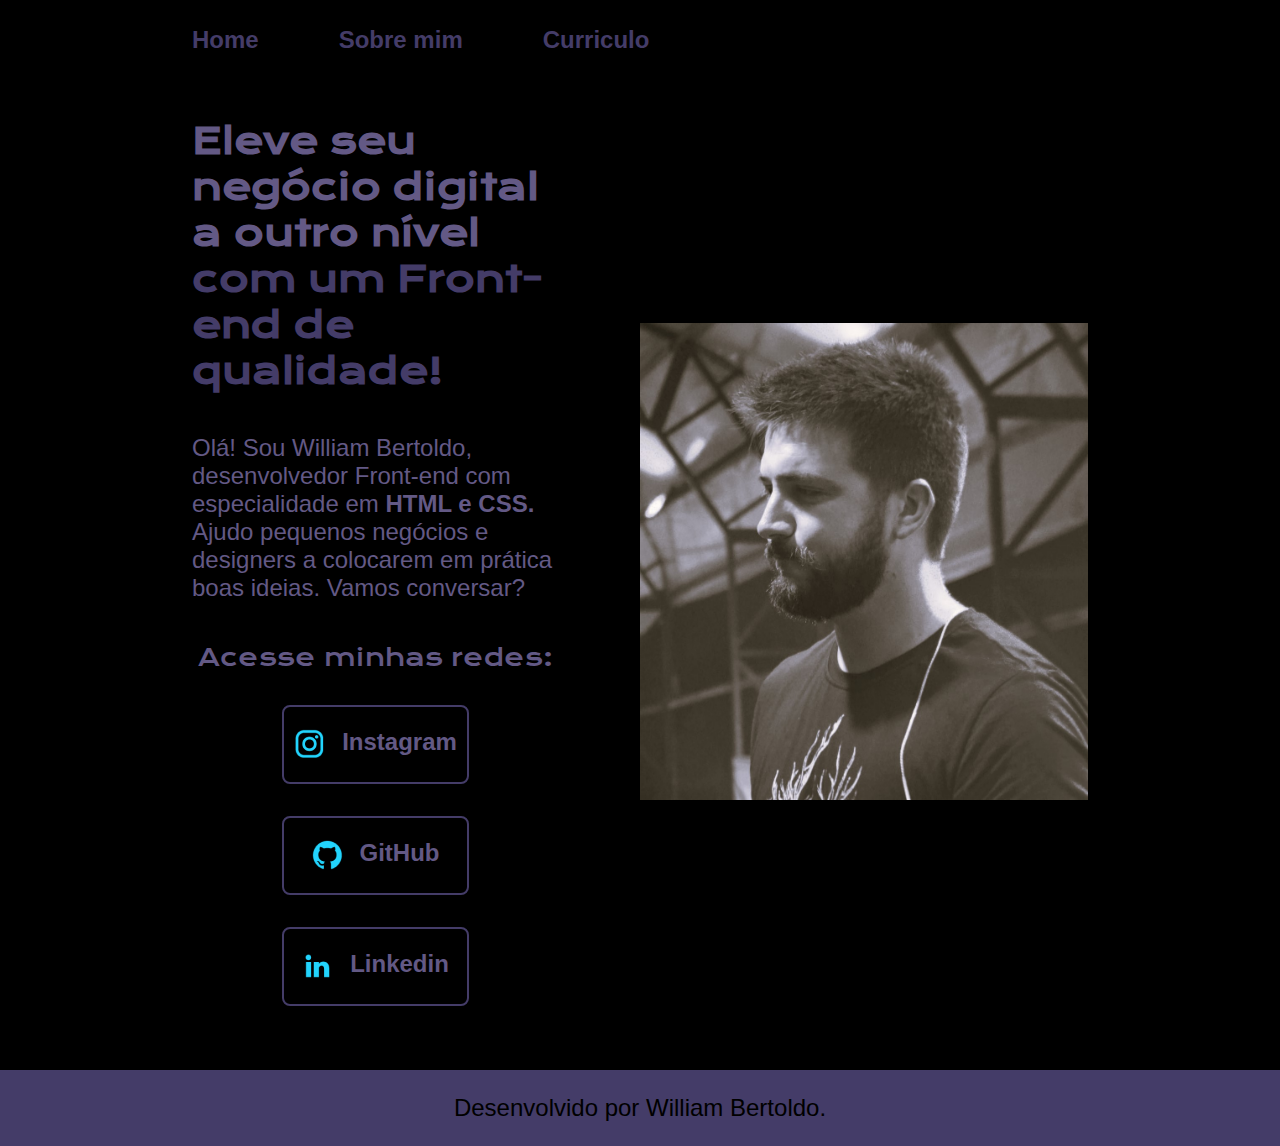
<file: index.html>
<!DOCTYPE html>
<html lang="pt-br">
<head>
    <meta charset="UTF-8">
    <meta name="viewport" content="width=device-width, initial-scale=1.0">
    <title>Protifolio</title>
    <link rel="stylesheet" href="./estilos/style.css">
</head>
<body>
    <header class="cabecalho">
        <nav class="cabecalho__menu">
            <a class="cabecalho__menu__link" href="index.html">Home</a>
            <a class="cabecalho__menu__link" href="about.html">Sobre mim</a>
            <a class="cabecalho__menu__link" href="curriculo.html">Curriculo</a>
        </nav>
    </header>
    <main class="apresentacao">
        <section class="apresentacao__conteudo">
            <h1 class="apresentacao__conteudo__titulo">Eleve seu negócio digital a outro nível <strong class="titulo-destaque">com um Front-end de qualidade!</strong></h1>
            <p class="apresentacao__conteudo__texto">Olá! Sou William Bertoldo, desenvolvedor Front-end com especialidade em <strong>HTML e CSS.</strong>  Ajudo pequenos negócios e designers a colocarem em prática boas ideias. Vamos conversar?</p>
            <div class="apresentacao__links">
                <h2 class="apresentacao__links__subtitulo">Acesse minhas redes:</h2>
                <a class="apresentacao__links__navegacao " href="https://instagram.com/williambertoldo">
                    <img src="./Assets/instagram.png" alt="Instagram">
                    Instagram</a>
                <a class="apresentacao__links__navegacao " href="https://github.com/williambertoldo">
                    <img src="./Assets/github.png" alt="GitHub">
                    GitHub</a>
                <a class="apresentacao__links__navegacao" href="https://linkedin.com/williambertoldo">
                    <img src="./Assets/linkedin.png" alt="Linkedin">
                    Linkedin</a>    
            </div>
        </section>
        <img class="imagem__joana" src="./Assets/at.jpg" alt="Joana Santos">
    </main>
    <footer class="rodape">
        <p>Desenvolvido por William Bertoldo.</p>
    </footer>
</body>
</html>
</file>
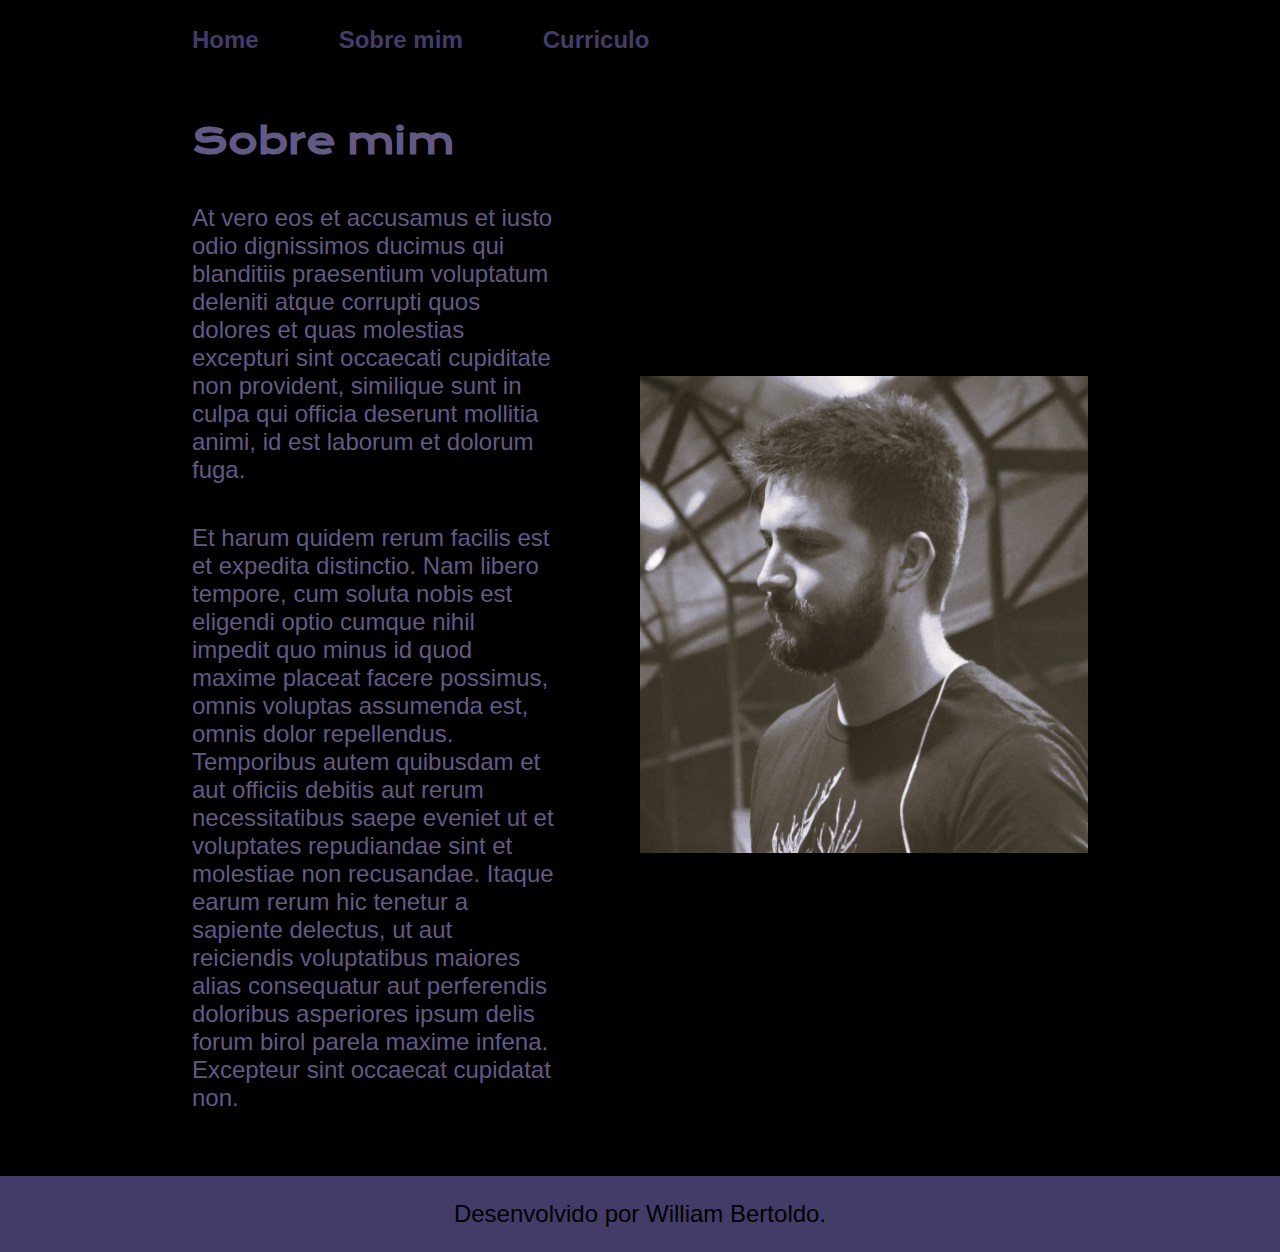
<file: about.html>
<!DOCTYPE html>
<html lang="pt-br">
<head>
    <meta charset="UTF-8">
    <meta name="viewport" content="width=device-width, initial-scale=1.0">
    <title>Sobre mim</title>
    <link rel="stylesheet" href="./estilos/style.css">
</head>
<body>
    <header class="cabecalho">
        <nav class="cabecalho__menu">
            <a class="cabecalho__menu__link" href="index.html">Home</a>
            <a class="cabecalho__menu__link" href="about.html">Sobre mim</a>
            <a class="cabecalho__menu__link" href="curriculo.html">Curriculo</a>
        </nav>
    </header>
    <main class="apresentacao">
        <section class="apresentacao__conteudo">
            <h1 class="apresentacao__conteudo__titulo">Sobre mim</h1>
            <p class="apresentacao__conteudo__texto">At vero eos et accusamus et iusto odio dignissimos ducimus qui blanditiis praesentium voluptatum deleniti atque corrupti quos dolores et quas molestias excepturi sint occaecati cupiditate non provident, similique sunt in culpa qui officia deserunt mollitia animi, id est laborum et dolorum fuga.</p>
            <p class="apresentacao__conteudo__texto"> Et harum quidem rerum facilis est et expedita distinctio. Nam libero tempore, cum soluta nobis est eligendi optio cumque nihil impedit quo minus id quod maxime placeat facere possimus, omnis voluptas assumenda est, omnis dolor repellendus. Temporibus autem quibusdam et aut officiis debitis aut rerum necessitatibus saepe eveniet ut et voluptates repudiandae sint et molestiae non recusandae. Itaque earum rerum hic tenetur a sapiente delectus, ut aut reiciendis voluptatibus maiores alias consequatur aut perferendis doloribus asperiores ipsum delis forum birol parela maxime infena. Excepteur sint occaecat cupidatat non.</p>
        </section>
        <img class="imagem__joana" src="./Assets/at.jpg" alt="Joana Santos">
    </main>
    <footer class="rodape">
        <p>Desenvolvido por William Bertoldo.</p>
    </footer>
</body>
</html>
</file>
<file: estilos/style.css>
@import url('https://fonts.googleapis.com/css2?family=Krona+One&family=Montserrat:wght@400;600&display=swap');
:root {
    --cor-primaria:#000000;
    --cor-secundaria: #635985;
    --cor-terciaria: #443C68;
    --cor-hover: #393053;

    --fonte-principal: 'Krona One', sans-serifS;
    --fonte-secundaria: 'Montserrast', sans-serif;
}

*{
    margin: 0;
    padding: 0;
}
body{
    /* height:  100vh; */
    box-sizing: border-box;
    background-color: var(--cor-primaria);
    color: var(--cor-secundaria);
}
.titulo-destaque{
    color: var(--cor-terciaria);
}
.cabecalho {
    padding: 2% 0 0 15%;
}
.cabecalho__menu {
    display: flex;
    gap: 80px;
}
.cabecalho__menu__link {
    font-family: var(--fonte-secundaria);
    font-size: 1.5rem;
    font-weight: 600;
    color: var(--cor-terciaria);
    text-decoration: none;

}
.apresentacao {
    padding: 5% 15%;
    display: flex;
    align-items: center;
    justify-content: space-between;
    gap: 82px;
}
.apresentacao__conteudo {
    width: 50%;
    display: flex;
    flex-direction: column;
    gap: 40px;
}
.apresentacao__conteudo__titulo {
    font-size: 2.25rem;
    font-family: var(--fonte-principal);
}
.apresentacao__conteudo__texto {
    font-size: 1.5rem;
    font-family: var(--fonte-secundaria);
    
}
    .apresentacao__links {
        display: flex;
        align-items: center;
        flex-direction: column;
        justify-content: space-between;
        gap: 32px;
    }
    .apresentacao__links__subtitulo {
        font-family: var(--fonte-principal);
        font-weight: 400;
        font-size: 1.5rem;

    }
    .apresentacao__links__navegacao {
        display: flex;
        justify-content: center;
        gap: 16px;
        border: 2px solid var(--cor-terciaria);
        width: 50%;
        text-align: center;
        border-radius: 8px;
        font-size: 1.5rem;
        font-weight: 600;
        padding: 21.5px 0;
        text-decoration: none;
        color: var(--cor-secundaria);
        font-family:var(--fonte-secundaria);
    }
    .apresentacao__links__link:hover {
        background-color: var(--cor-hover);
        width: 388px;
    }
    .imagem__joana {
        width: 50%;
        
    }
  .rodape {
    padding: 24px;
    background-color: var(--cor-terciaria);
    color: var(--cor-primaria);
    text-align: center;
    font-family: var(--fonte-secundaria);
    font-size: 1.5rem;
    font-weight: 400;
  }
  
.apresentacao__conteudo__texto a{
    text-decoration: none;
    color: var(--cor-terciaria);
}
@media (max-width: 1200px) {
    .cabecalho {
        padding: 10%;
    }
    .cabecalho__menu {
        justify-content: center;
    }
    .apresentacao {
        flex-direction: column-reverse;
        padding: 5%;
    }
        .apresentacao__conteudo {
            width: auto;
        }
}
</file>
